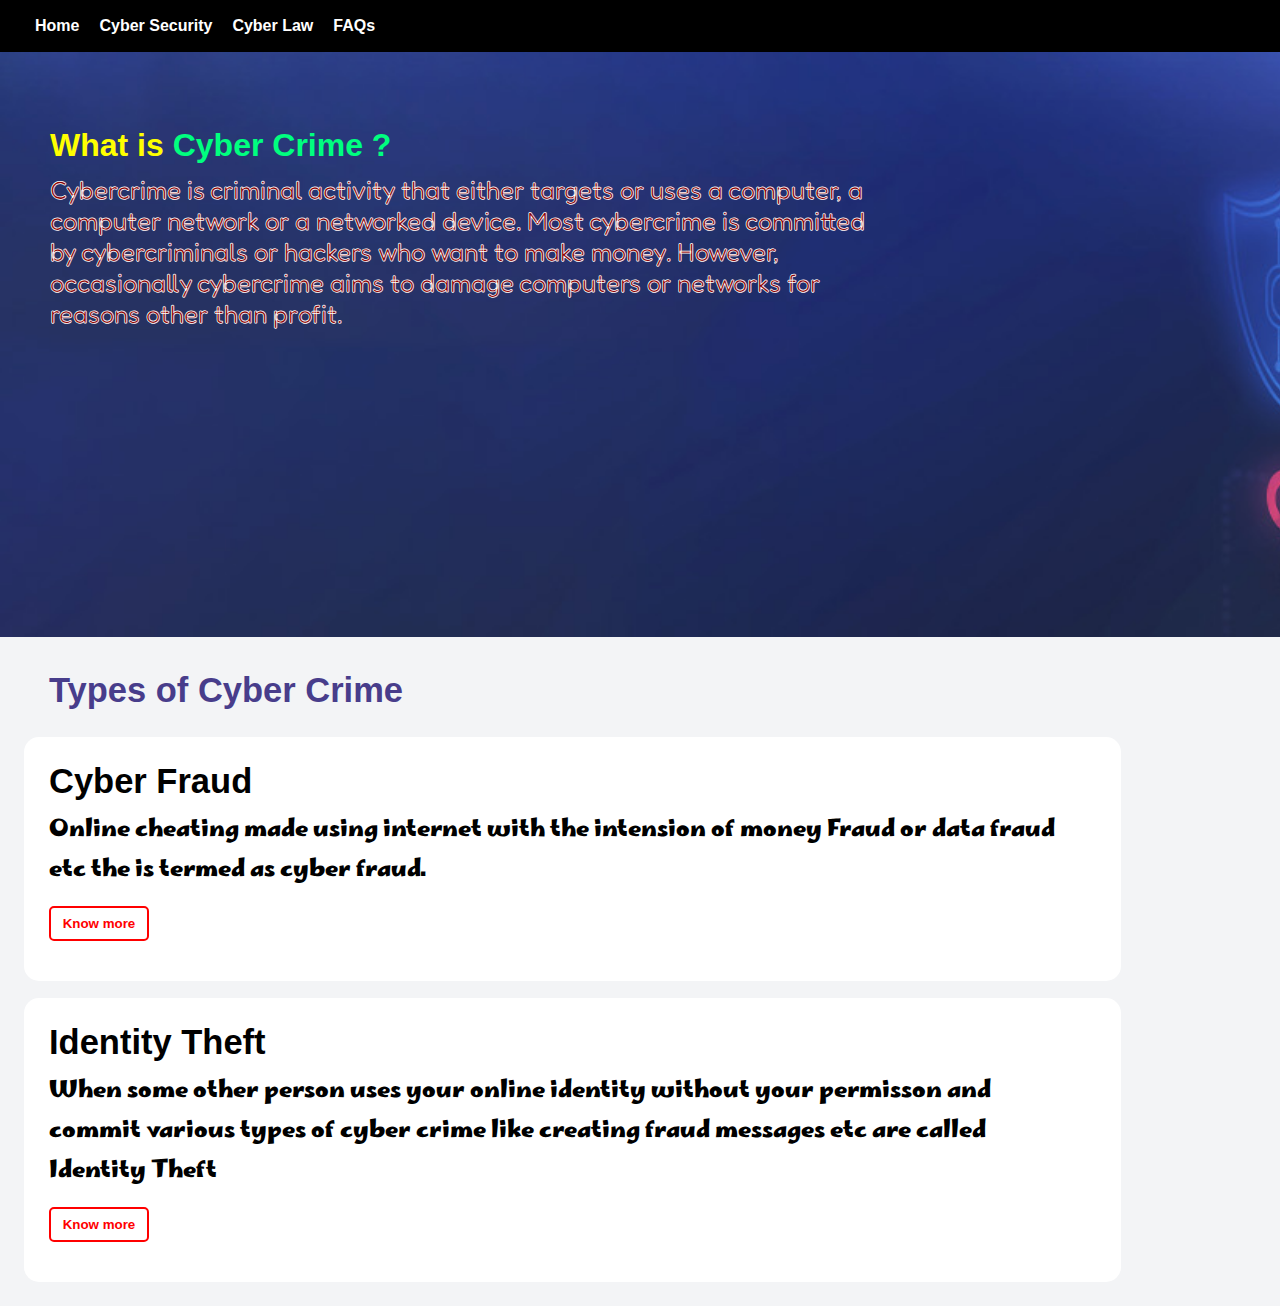
<file: index.html>
<!DOCTYPE html>
<html lang="en">

<head>
    <link rel="stylesheet" href="css/style.css">
    <link rel="stylesheet" media="screen and (max-width:688px)" href="css/phone.css">
    <meta charset="UTF-8">
    <meta http-equiv="X-UA-Compatible" content="IE=edge">
    <meta name="viewport" content="width=device-width, initial-scale=1.0">
    <title>Home</title>
    <link rel="preconnect" href="https://fonts.gstatic.com">
    <link href="https://fonts.googleapis.com/css2?family=Acme&display=swap" rel="stylesheet">
    <link rel="preconnect" href="https://fonts.googleapis.com">
    <link rel="preconnect" href="https://fonts.gstatic.com" crossorigin>
    <link href="https://fonts.googleapis.com/css2?family=Fredoka+One&display=swap" rel="stylesheet">

</head>

<body>
    <header>
        <nav class="navbar h-nav-resp">
            <ul class="nav-list v-class-resp">
                <li><a href="index.html">Home</a></li>
                <li><a href="prevention.html">Cyber Security</a></li>
                <li><a href="law.html">Cyber Law</a></li>
                <li><a href="Faqs.html">FAQs</a></li>
            </ul>

            <div class="burger">
                <div class="line"></div>
                <div class="line"></div>
                <div class="line"></div>
            </div>
        </nav>
    </header>
    <main>
     
        <section id="home">
            <div class="box background">
                <div class="home">
                    <h1 class="title">What is <span style="color: springgreen;">Cyber Crime ?</span></h1>
                    <p class="paras">Cybercrime is criminal activity that either targets or uses a computer, a computer
                        network or a networked device. Most cybercrime is committed by cybercriminals or hackers who
                        want to make money. However, occasionally cybercrime aims to damage computers or networks for
                        reasons other than profit.</p>

                </div>
            </div>

            </div>

            <div id="list">
                <h2 class="listtitle" style="padding: 10px 25px; color: darkslateblue;">Types of Cyber Crime</h2>
                <div class="item">
                    <a href="fraud.html" class="listtitle">
                        <h2>Cyber Fraud</h2>
                    </a>
                    <p class="para">Online cheating made using internet with the intension of money Fraud or data fraud
                        etc the is termed as cyber fraud.</p>
                    <button class="btn"><a href="fraud.html"><b> Know more</b></a></button>
                </div>

                <div class="item"><a href="identity.html" class="listtitle">
                        <h2>Identity Theft</h2>
                    </a>
                    <p class="para">When some other person uses your online identity without your permisson and commit
                        various types of cyber crime like creating fraud messages etc are called Identity Theft</p>
                    <button class="btn"><a href="identity.html"><b> Know more</b></a></button>
                </div>



        </section>



        </div>
    </main>

    <script src="script.js"></script>
</body>

</html>
</file>
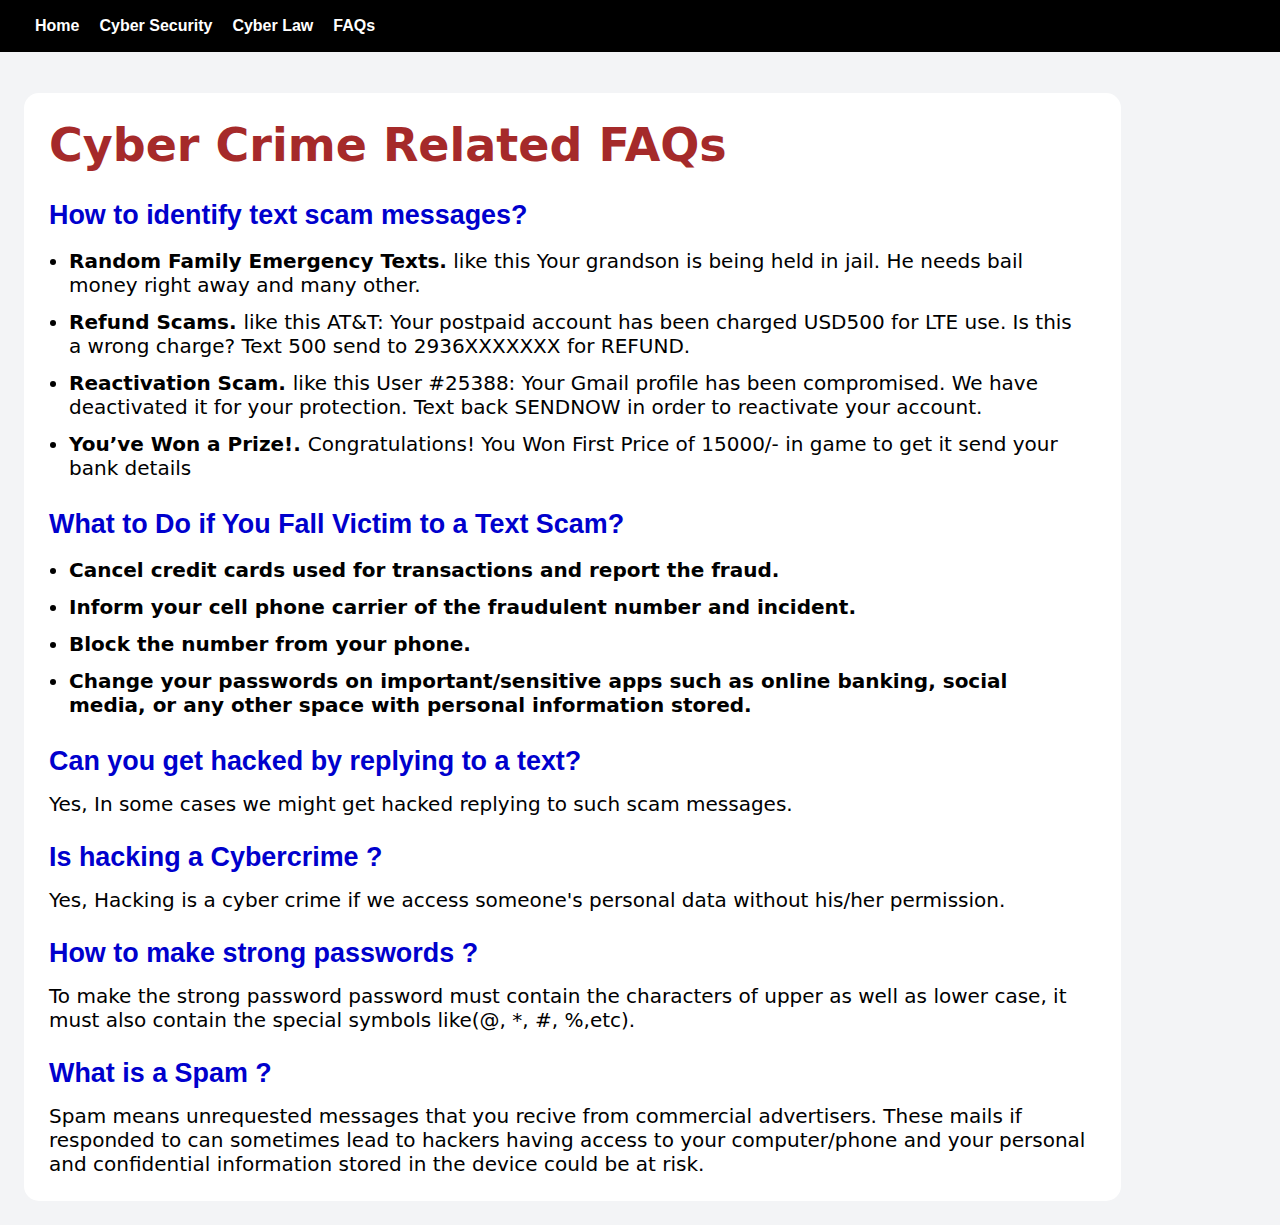
<file: Faqs.html>
<!DOCTYPE html>
<html lang="en">

<head>
    <meta charset="UTF-8">
    <meta http-equiv="X-UA-Compatible" content="IE=edge">
    <meta name="viewport" content="width=device-width, initial-scale=1.0">
    <title>About Fraud</title>
    <link rel="stylesheet" href="css/style.css">
    <link rel="stylesheet" media="screen and (max-width:688px)" href="css/phone.css">

</head>

<body style="--tw-bg-opacity: 1;
background-color: rgb(243 244 246/var(--tw-bg-opacity));">

<header>
    <nav class="navbar h-nav-resp">
        <ul class="nav-list v-class-resp">
            <li><a href="index.html">Home</a></li>
            <li><a href="prevention.html">Cyber Security</a></li>
            <li><a href="law.html">Cyber Law</a></li>
            <li><a href="Faqs.html">FAQs</a></li>

        </ul>

        <div class="burger">
            <div class="line"></div>
            <div class="line"></div>
            <div class="line"></div>
        </div>
    </nav>
</header>
    <div id="list">
        <div class="item" >
            <div>
                <h1 style="color: brown;font-family: system-ui;" class="listtitle" >Cyber Crime Related FAQs </h1><br>
                <h3 style="color:mediumblue ;" class="listtitle">How to identify text scam messages?</h3>
                <ul style="padding:3px 20px ;" type="disk">
                    
                    
                    <li class="font"><span >Random Family Emergency Texts.</span> like this Your grandson is being held in jail. He needs bail money right away and many other.</li>
                    <li class="font"><span > Refund Scams. </span> like this AT&T: Your postpaid account has been charged USD500 for LTE use. Is this a wrong charge? Text 500 send to 2936XXXXXXX for REFUND.</li>
                    <li class="font"><span >Reactivation Scam. </span> like this User #25388: Your Gmail profile has been compromised. We have deactivated it for your protection. Text back SENDNOW in order to reactivate your account.</li>
                    <li class="font"><span >You’ve Won a Prize!. </span> Congratulations! You Won First Price of 15000/- in game to get it send your bank details</li>
                    
                </ul>
                    
<br>
                <h3 style="color:mediumblue ;" class="listtitle">What to Do if You Fall Victim to a Text Scam?</h3>
                <ul style="padding:3px 20px ;" type="disk">
                    
                    
                    <li class="font"><span >Cancel credit cards used for transactions and report the fraud.</span> </li>
                    <li class="font"><span > Inform your cell phone carrier of the fraudulent number and incident. </span></li>
                    <li class="font"><span >Block the number from your phone. </span></li>
                    <li class="font"><span >Change your passwords on important/sensitive apps such as online banking, social media, or any other space with personal information stored. </span> </li>
                    
                </ul><br>
                <h3 style="color:mediumblue ;" class="listtitle">Can you get hacked by replying to a text?</h3>
                <p class="font">Yes, In some cases we might get hacked replying to such scam messages.</p>
               
                <br>
                <h3 style="color:mediumblue ;" class="listtitle">Is hacking a Cybercrime ?</h3>
                <p class="font">Yes, Hacking is a cyber crime if we access someone's personal data without his/her permission. </p>
                <br>
                <h3 style="color:mediumblue ;" class="listtitle">How to make strong passwords ?</h3>
                <p class="font">To make the strong password password must contain the characters of upper as well as lower case, it must also contain the special symbols like(@, *, #, %,etc).</p>
                <br>
                <h3 style="color:mediumblue ;" class="listtitle">What is a Spam ?</h3>
                <p class="font">Spam means unrequested messages that you recive from commercial advertisers. These mails if responded to can sometimes lead to hackers having access
                    to your computer/phone and your personal and confidential information stored in
                    the device could be at risk.</p>
                
                
                    
               

              
               
         
            </div>
            
            
                
                
            

        </div>

        <script src="script.js"></script>
</body>

</html>
</file>
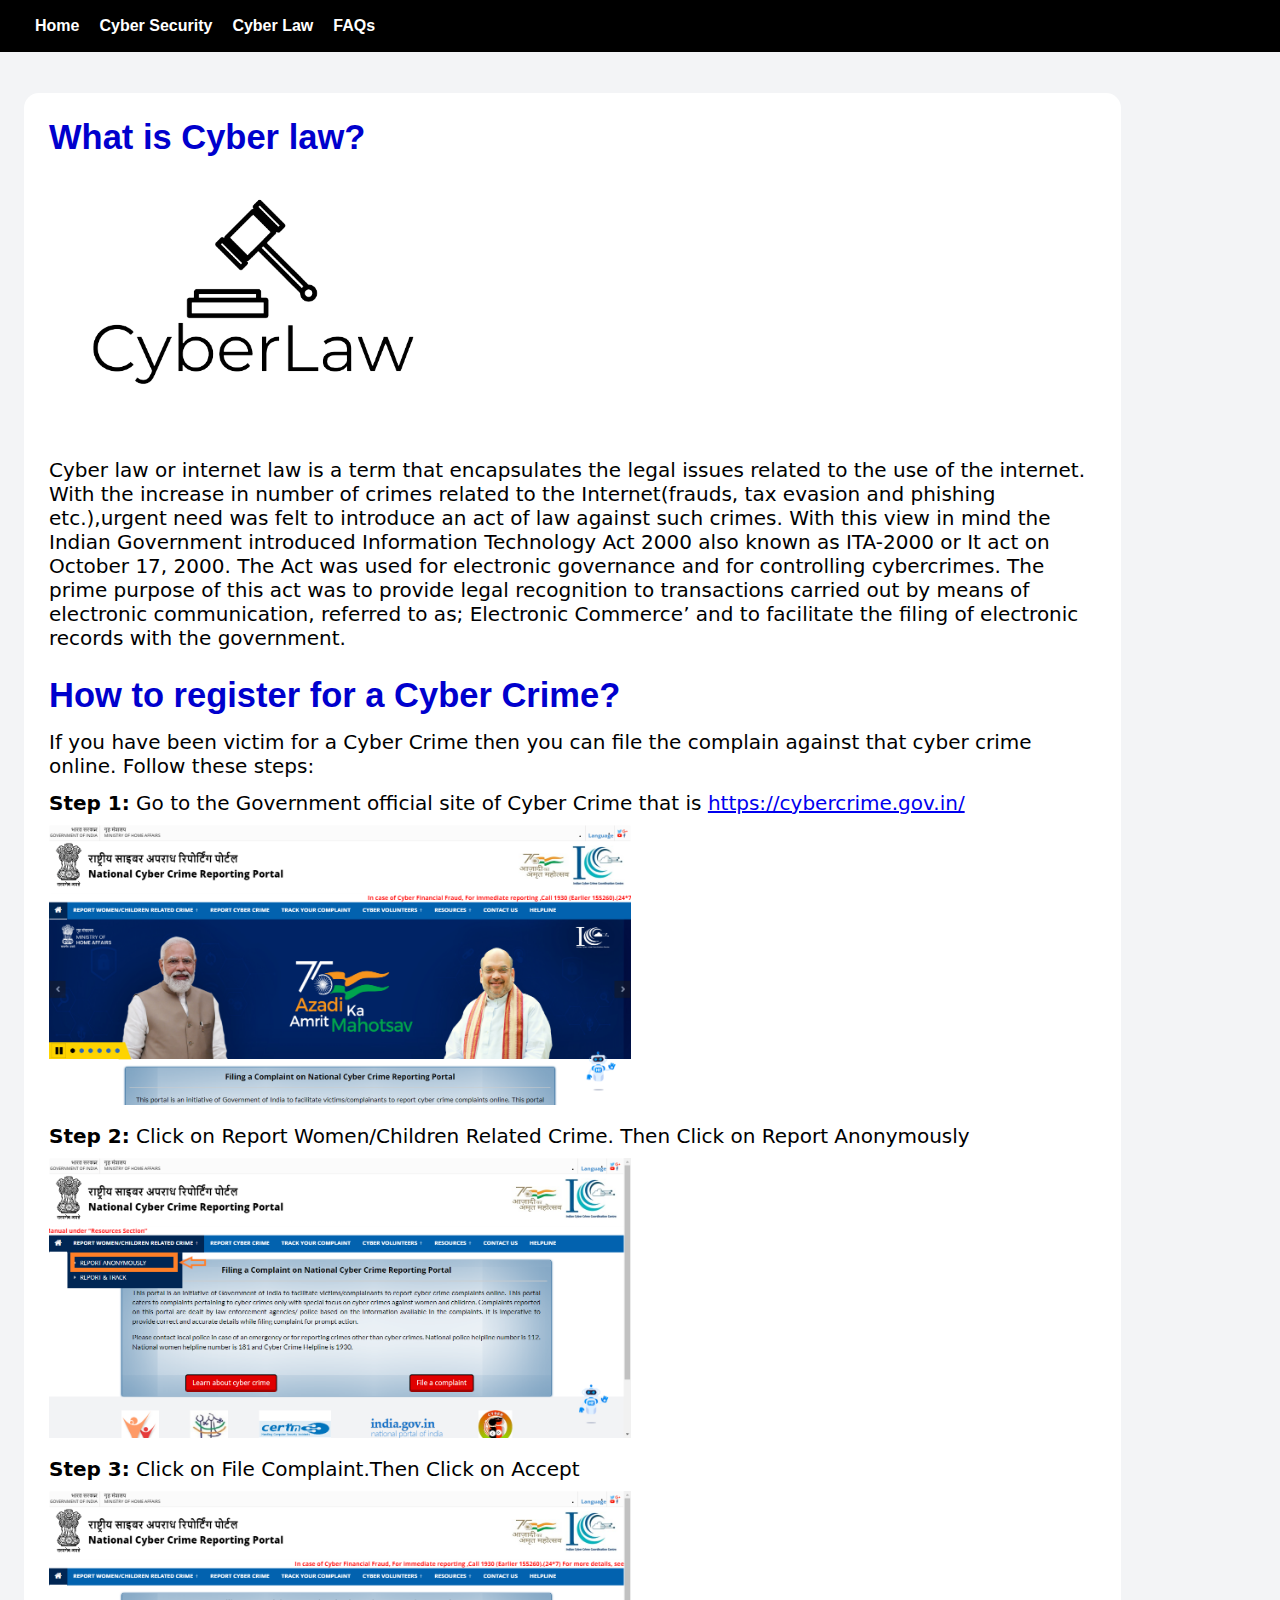
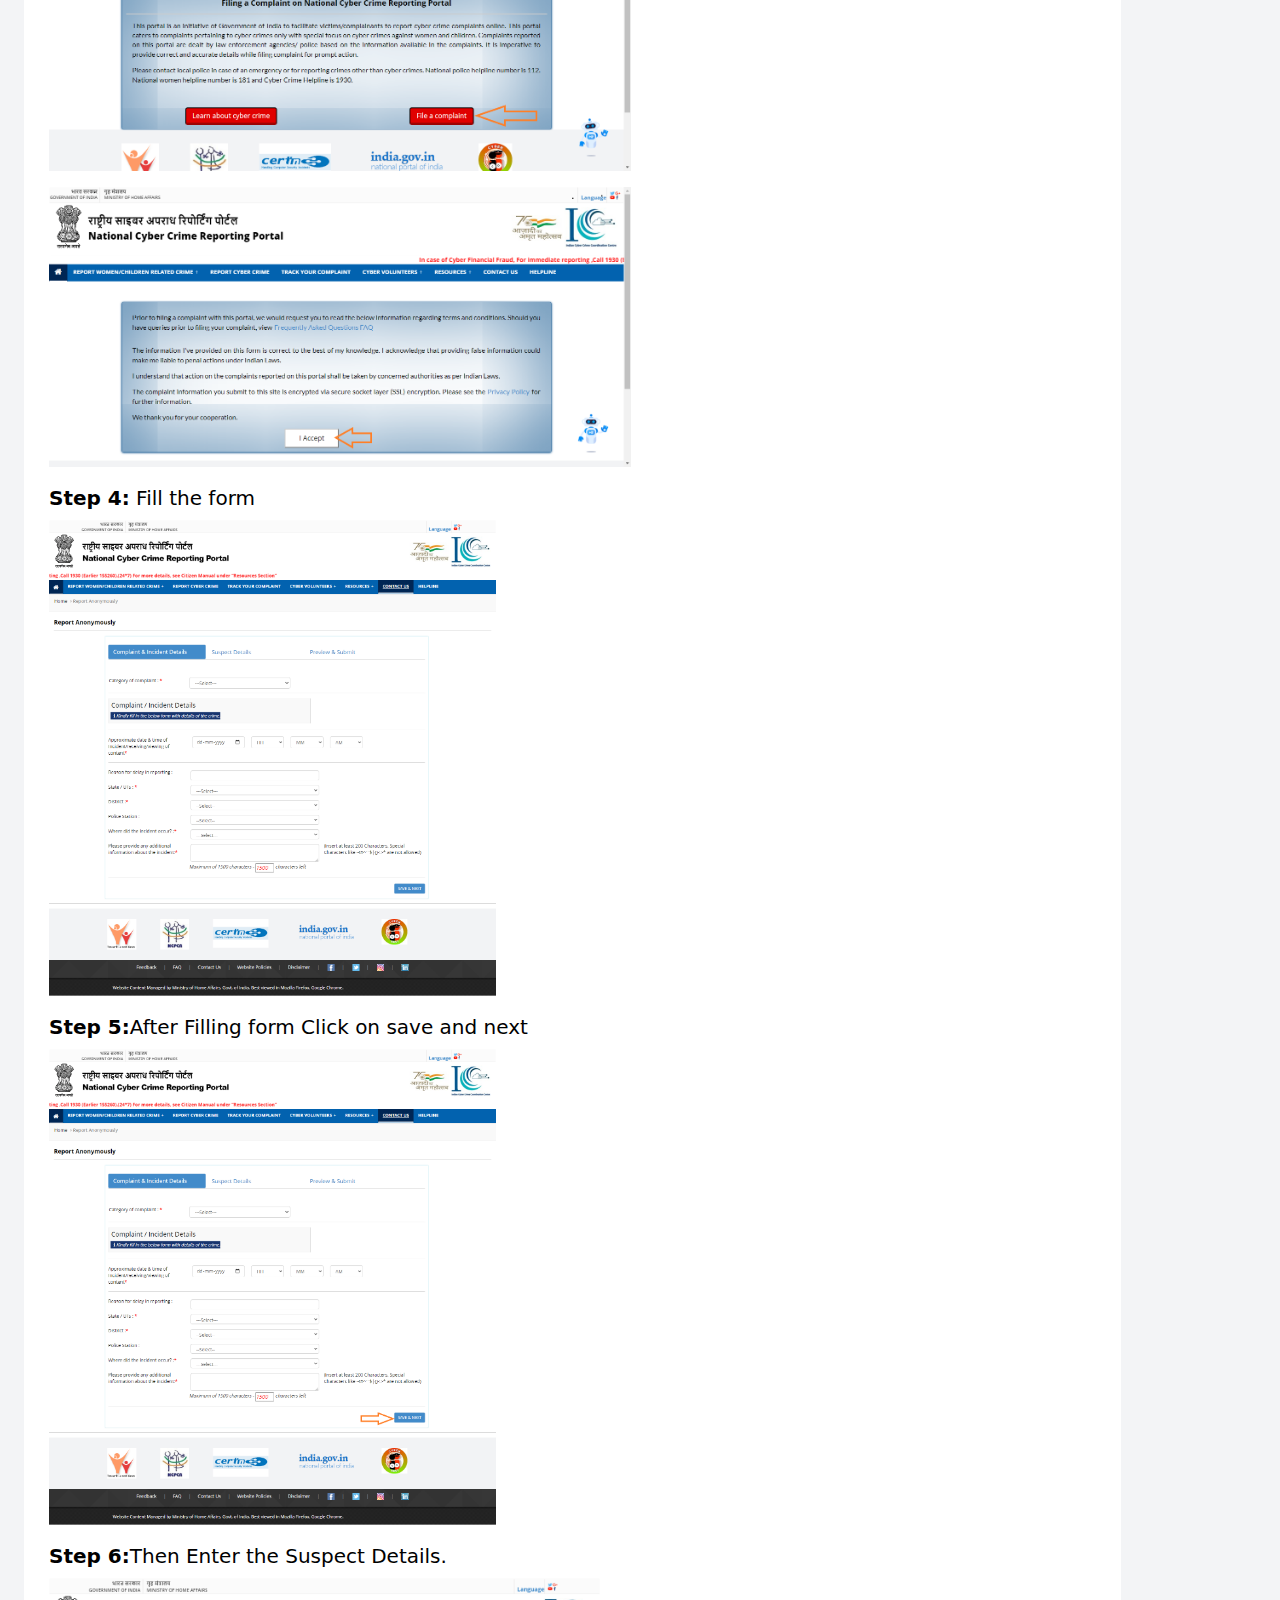
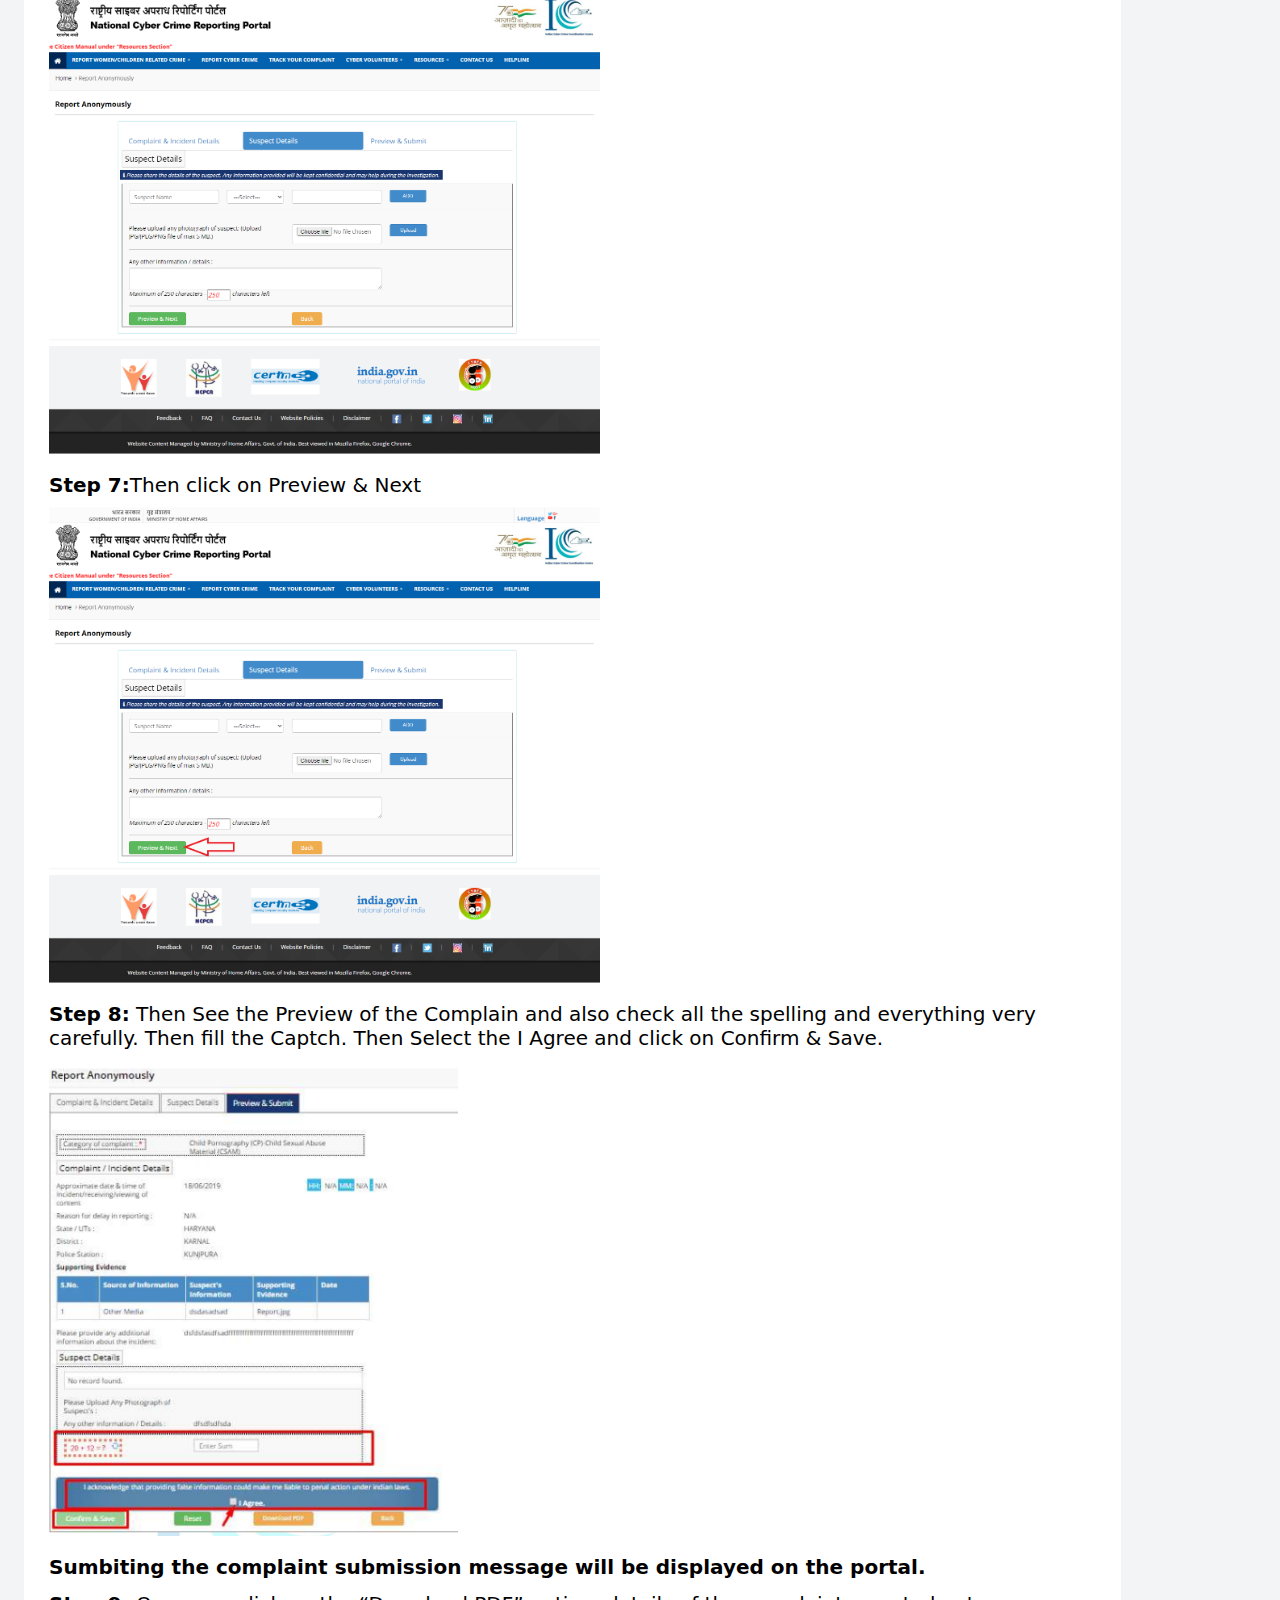
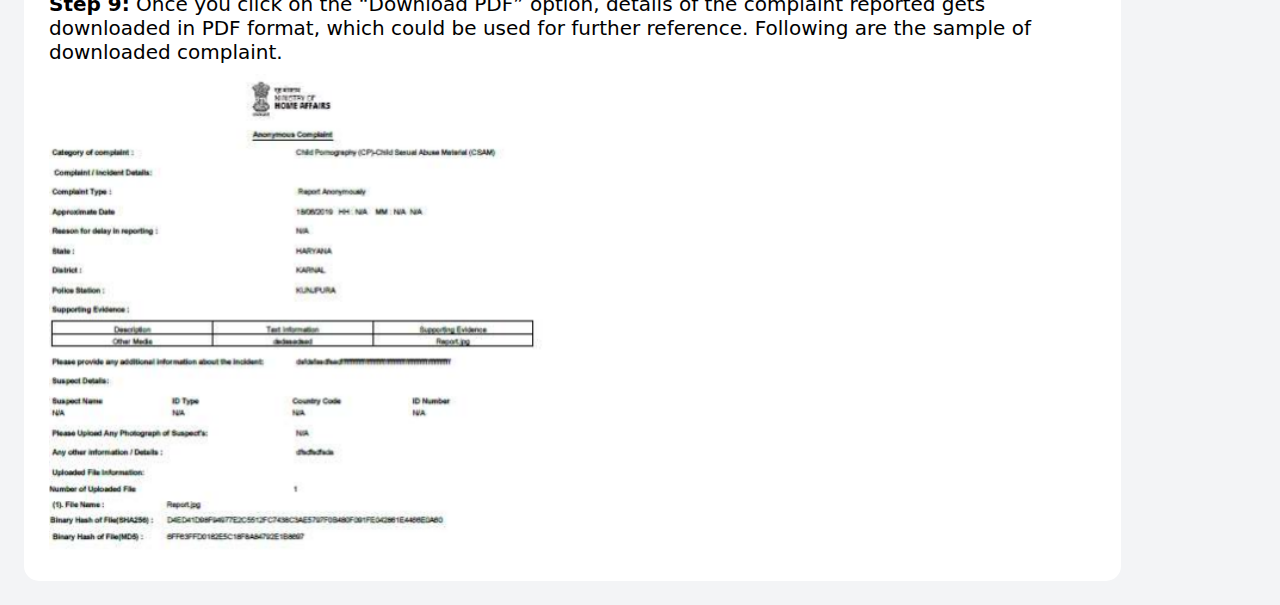
<file: law.html>
<!DOCTYPE html>
<html lang="en">

<head>
    <meta charset="UTF-8">
    <meta http-equiv="X-UA-Compatible" content="IE=edge">
    <meta name="viewport" content="width=device-width, initial-scale=1.0">
    <title>About Fraud</title>
    <link rel="stylesheet" href="css/style.css">
    <link rel="stylesheet" media="screen and (max-width:688px)" href="css/phone.css">

</head>

<body style="--tw-bg-opacity: 1;
background-color: rgb(243 244 246/var(--tw-bg-opacity));">

<header>
    <nav class="navbar h-nav-resp">
        <ul class="nav-list v-class-resp">
            <li><a href="index.html">Home</a></li>
            <li><a href="prevention.html">Cyber Security</a></li>
            <li><a href="law.html">Cyber Law</a></li>
            <li><a href="Faqs.html">FAQs</a></li>
        </ul>

        <div class="burger">
            <div class="line"></div>
            <div class="line"></div>
            <div class="line"></div>
        </div>
    </nav>
</header>
    <div id="list">
        <div class="item" >
            <div>
                
                <h2 style="color:mediumblue ;" class="listtitle">What is Cyber law?</h2>
                <img src="img/cyberlaw.png" alt="" srcset="" class="img-card">
                <p class="font" >Cyber law or internet law is a term that encapsulates the legal issues related to the
                    use of the internet. With the increase in number of crimes related to the Internet(frauds, tax
                    evasion and phishing etc.),urgent need was felt to introduce an act of law against such crimes. With
                    this view in mind the Indian Government introduced Information Technology Act 2000 also known as
                    ITA-2000 or It act on October 17, 2000. The Act was used for electronic governance and for
                    controlling cybercrimes. The prime purpose of this act was to provide legal recognition to
                    transactions carried out by means of electronic communication, referred to as; Electronic Commerce’
                    and to facilitate the filing of electronic records with the government.</p>
                    
                <br>
                <h2 style="color:mediumblue ;" class="listtitle">How to register for a Cyber Crime?</h2>
                <p class="font">If you have been victim for a Cyber Crime then you can file the complain against that
                    cyber crime online. Follow these steps:</p>
                <p class="font"><span>Step 1:</span> Go to the Government official site of Cyber Crime that is <a
                        href="https://cybercrime.gov.in/">https://cybercrime.gov.in/</a></p>
                <img src="img/register_screenshot/1.png" alt="" srcset="" class="img-card my-10">
                <p class="font"><span>Step 2:</span> Click on Report Women/Children Related Crime. Then Click on Report
                    Anonymously</p>
                <img src="img/register_screenshot/2.png" alt="" srcset="" class="img-card my-10">
                <p class="font"><span>Step 3:</span> Click on File Complaint.Then Click on Accept </p>
                <img src="img/register_screenshot/3.png" alt="" srcset="" class="img-card my-10">
                <img src="img/register_screenshot/4.png" alt="" srcset="" class="img-card my-10">
                <p class="font"><span>Step 4:</span> Fill the form </p>
                <img src="img/register_screenshot/5.png" style="height: 476px;" alt="" srcset="" class="img-card my-10">
                <p class="font"><span>Step 5:</span>After Filling form Click on save and next</p>
                <img src="img/register_screenshot/6.png" style="height: 476px;" alt="" srcset="" class="img-card my-10">
                <p class="font"><span>Step 6:</span>Then Enter the Suspect Details.</p>
                <img src="img/register_screenshot/7.png" style="height: 476px;" alt="" srcset="" class="img-card my-10">
                <p class="font"><span>Step 7:</span>Then click on Preview & Next</p>
                <img src="img/register_screenshot/8.png" style="height: 476px;" alt="" srcset="" class="img-card my-10">
                <p class="font"><span>Step 8:</span> Then See the Preview of the Complain and also check all the spelling and everything very carefully. Then fill the Captch. Then Select the I Agree and click on Confirm & Save.</p>
                <img src="img/register_screenshot/9.png" style="height: 476px;" alt="" srcset="" class="img-card my-10">
                <p class="font"><b>Sumbiting the complaint submission message will be displayed on the portal. </b></p>
                <p class="font"><span>Step 9:</span> Once you click on the “Download PDF” option, details of the complaint reported gets downloaded in PDF format, which could be used for further reference. Following are the sample of downloaded complaint.</p>
                <img src="img/register_screenshot/10.png" style="height: 476px;" alt="" srcset=""
                    class="img-card my-10">



         
            </div>
            
            
                
                
            

        </div>

        <script src="script.js"></script>
</body>

</html>
</file>
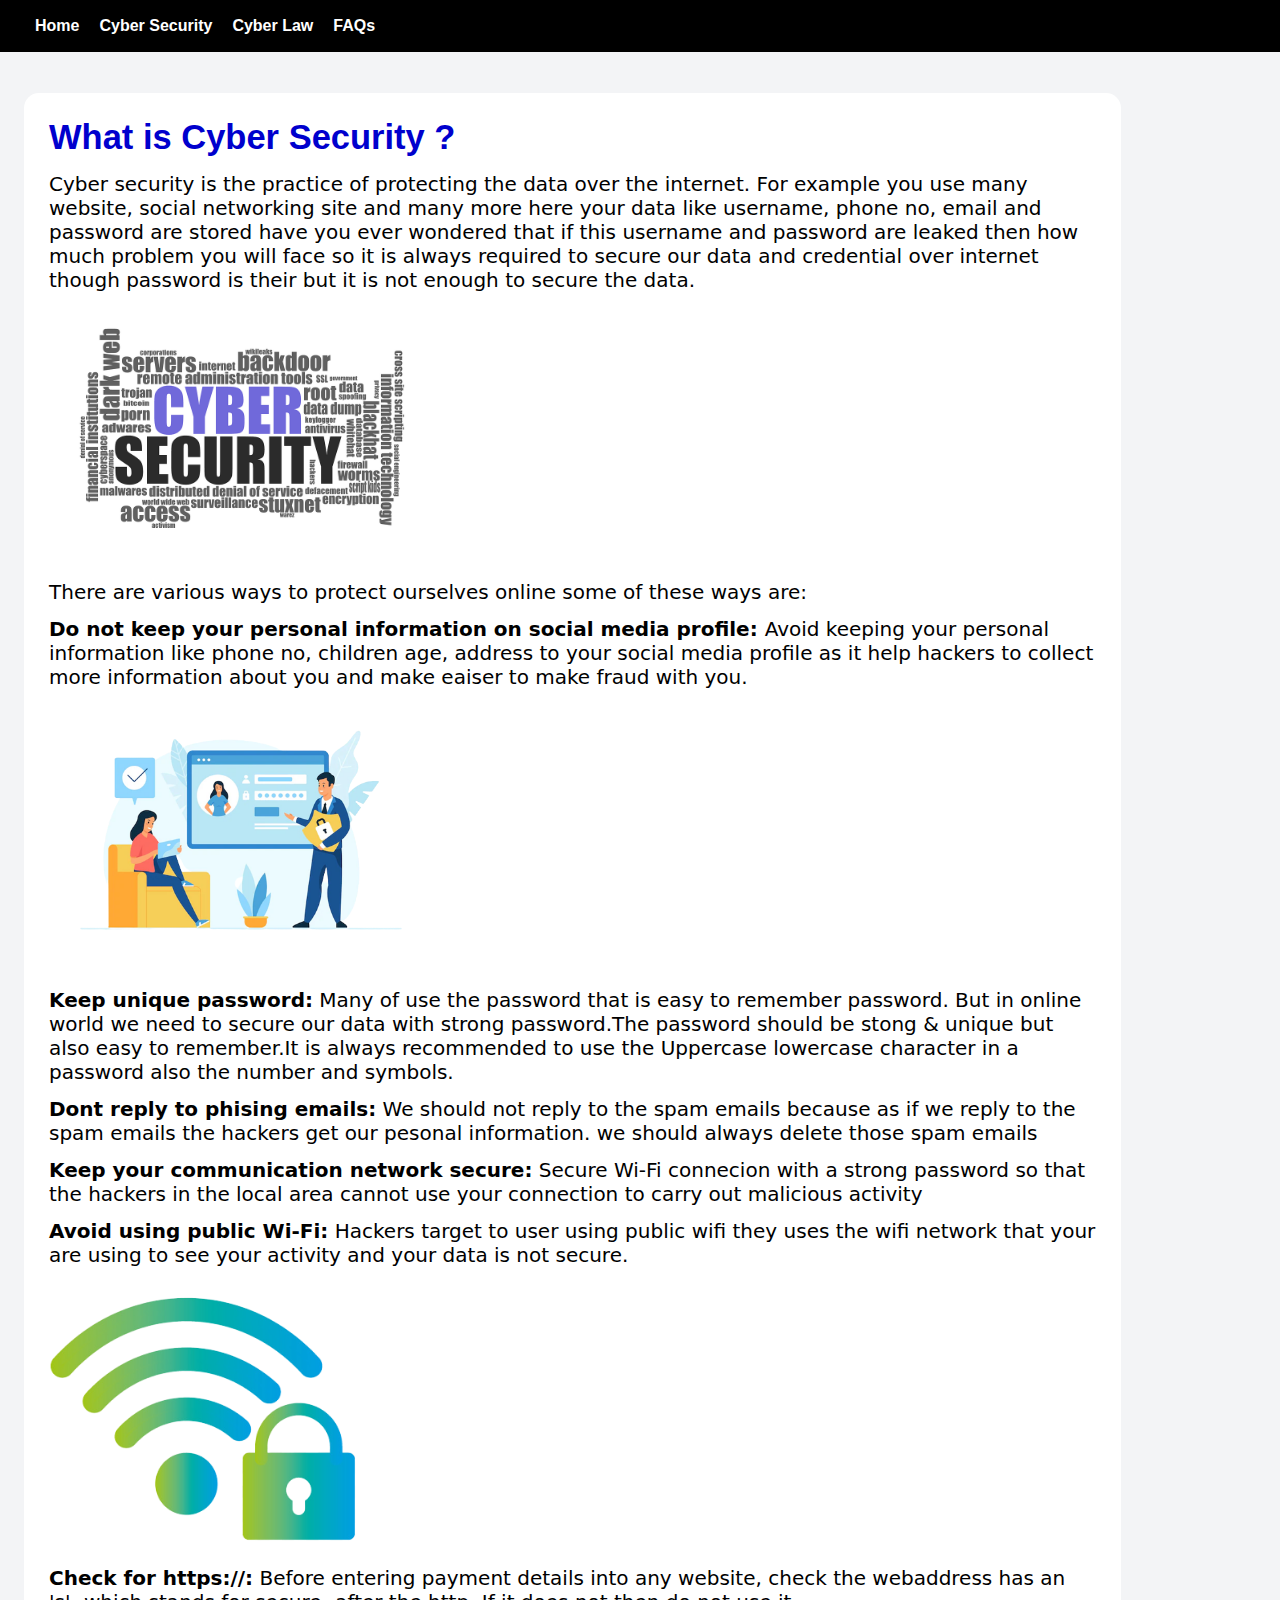
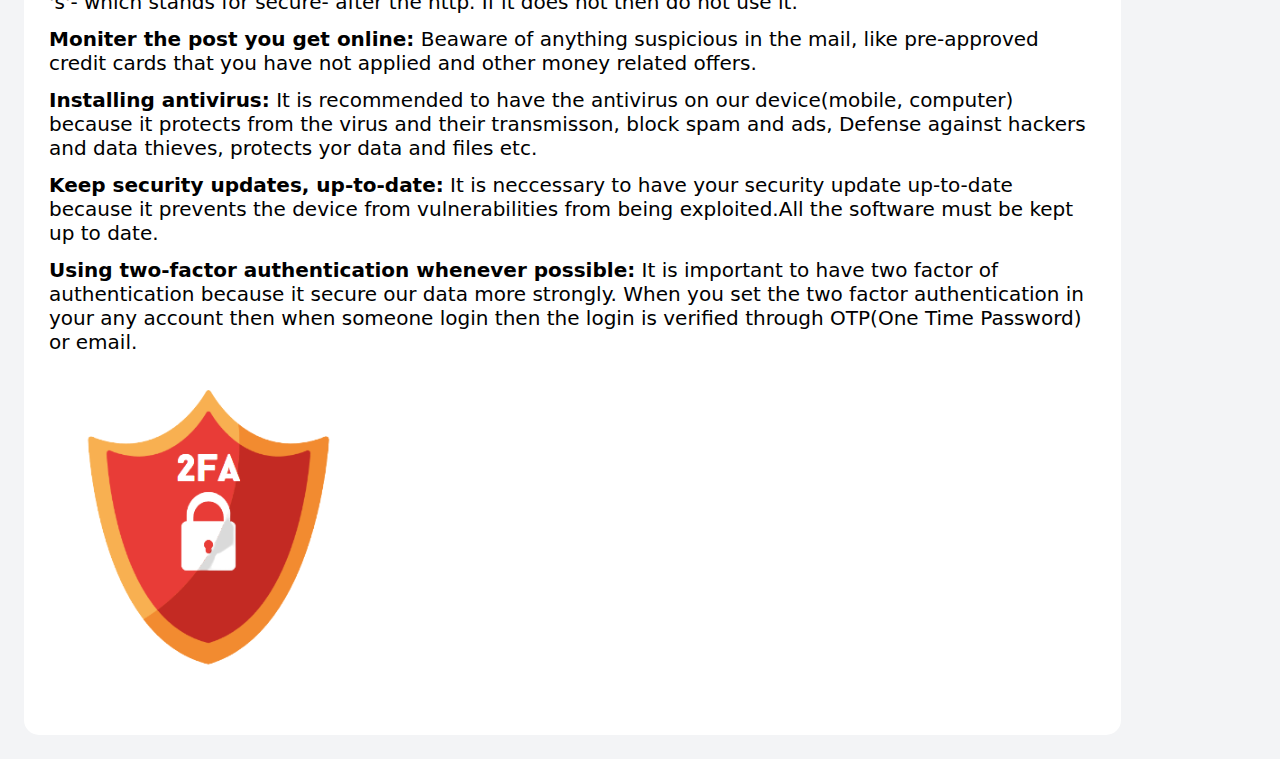
<file: prevention.html>
<!DOCTYPE html>
<html lang="en">

<head>
    <meta charset="UTF-8">
    <meta http-equiv="X-UA-Compatible" content="IE=edge">
    <meta name="viewport" content="width=device-width, initial-scale=1.0">
    <title>About Fraud</title>
    <link rel="stylesheet" href="css/style.css">
    <link rel="stylesheet" media="screen and (max-width:688px)" href="css/phone.css">
</head>

<body style="--tw-bg-opacity: 1;
background-color: rgb(243 244 246/var(--tw-bg-opacity));">

<header>
    <nav class="navbar h-nav-resp">
        <ul class="nav-list v-class-resp">
            <li><a href="index.html">Home</a></li>
            <li><a href="prevention.html">Cyber Security</a></li>
            <li><a href="law.html">Cyber Law</a></li>
            <li><a href="Faqs.html">FAQs</a></li>
        </ul>

        <div class="burger">
            <div class="line"></div>
            <div class="line"></div>
            <div class="line"></div>
        </div>
    </nav>
</header>
    <div id="list">
        <div class="item" >
            
                <h2 style="color:mediumblue ;" class="listtitle">What is Cyber Security ?</h2>
                <p class="font">Cyber security is the practice of protecting the data over the internet. For example you use many website, social networking site and many more here your data like username, phone no, email and password are stored have you ever wondered that if this username and password are leaked then how much problem you will face so it is always required to secure our data and credential over internet though password is their but it is not enough to secure the data.</p>
                <img src="img/cyber security/cyber-security.png" alt="" srcset="" class="img-card">    
            
                <p class="font" style="padding-top:2px;">There are various ways to protect ourselves online some of
                    these ways are:</p>
                <p class="font"><span>Do not keep your personal information on social media profile: </span>Avoid
                    keeping your personal information like phone no, children age, address to your social media profile
                    as it help hackers to collect more information about you and make eaiser to make fraud with you.</p>
                    <img src="img/cyber security/personal.png" alt="" srcset="" class="img-card">
                <p class="font"><span>Keep unique password:</span> Many of use the password that is easy to remember
                    password. But in online world we need to secure our data with strong password.The password should be
                    stong & unique but also easy to remember.It is always recommended to use the Uppercase lowercase
                    character in a password also the number and symbols. </p>
                <p class="font"><span>Dont reply to phising emails:</span> We should not reply to the spam emails
                    because as if we reply to the spam emails the hackers get our pesonal information. we should always
                    delete those spam emails</p>
                <p class="font"><span>Keep your communication network secure:</span> Secure Wi-Fi connecion with a
                    strong password so that the hackers in the local area cannot use your connection to carry out
                    malicious activity</p>
                <p class="font"><span>Avoid using public Wi-Fi:</span> Hackers target to user using public wifi they
                    uses the wifi network that your are using to see your activity and your data is not secure. </p>
                    <img src="img/cyber security/wifi.png" alt="" srcset="" class="img-card">
                <p class="font"><span>Check for https://:</span> Before entering payment details into any website, check
                    the webaddress has an 's'- which stands for secure- after the http. If it does not then do not use
                    it.</p>
                <p class="font"><span>Moniter the post you get online:</span> Beaware of anything suspicious in the
                    mail, like pre-approved credit cards that you have not applied and other money related offers.</p>
                <p class="font"><span>Installing antivirus:</span> It is recommended to have the antivirus on our
                    device(mobile, computer) because it protects from the virus and their transmisson, block spam and
                    ads, Defense against hackers and data thieves, protects yor data and files etc.</p>
                <p class="font"><span>Keep security updates, up-to-date:</span> It is neccessary to have your security
                    update up-to-date because it prevents the device from vulnerabilities from being exploited.All the
                    software must be kept up to date. </p>
                <p class="font"><span>Using two-factor authentication whenever possible:</span> It is important to have
                    two factor of authentication because it secure our data more strongly. When you set the two factor
                    authentication in your any account then when someone login then the login is verified through
                    OTP(One Time Password) or email.</p>


                <img src="img/cyber security/twofactor.png" style="    padding: 35px;" alt="" srcset="" class="img-card">
                
         

        </div>

        <script src="script.js"></script>
</body>

</html>
</file>
<file: css/style.css>
@import url('https://fonts.googleapis.com/css2?family=Lilita+One&display=swap');
@import url('https://fonts.googleapis.com/css2?family=Marhey:wght@300&display=swap');

*{
    margin: 0;
    padding: 0;
}
/* Navbar */
.navbar{
    background-size: cover;
    display: flex;
    align-items: center;
    background: black;
    
}
.nav-list{
    display: flex;
    align-items: center;
    margin-left: 25px;
}
.nav-list li a{
    text-decoration: none;
    font-family: 'Oswald', sans-serif;
    padding: 0px 10px;
    color: white;
    font-weight: 600;
}

.nav-list li{
    padding: 17px 0;
    list-style: none;
}




/* Hamburger */
.burger{
    position: absolute;
    cursor: pointer;
    right: 5%;
    top: 8px;
    display: none;
    
}
.line{
    width: 33px;
    background-color: white;
    height: 4px;
    margin: 4px 3px;
}

/* home */



.background{
    background: url('../img/background.jpg');
    background-size:cover;
     
}
.box{
    height: 65vh;
    width: 100%;
    margin: 0;
    padding: 0;
}

.title{
    text-align: left;
    justify-content: center;
    align-items: center;
    color: yellow;
    font-family:-apple-system, BlinkMacSystemFont, 'Segoe UI', Roboto, Oxygen, Ubuntu, Cantarell, 'Open Sans', 'Helvetica Neue', sans-serif;
    font-size: 2rem;
    padding-top: 75px;
    padding-left: 50px;
}
.paras{
    color: darkred;
    padding: 10px 50px;
    max-width: 52rem;
    font-size: 25.5px;
    font-family: 'Fredoka One';
    text-align: left;
    justify-content: center;
    align-items: center;
    -webkit-text-stroke: .75px white;

}
/*list*/
#list{
    text-align: left;
    font-size: 23px;
    padding: 1.5rem;
    --tw-bg-opacity: 1;
    background-color: rgb(243 244 246/var(--tw-bg-opacity));
}

.item{
    
    width: 85%;
    list-style: none;
    background-color: white;
    padding: 25px;
    border-radius: 15px;
    margin-top: 17px;
}
.listtitle{
    text-decoration: none;
    color: black;
    font-family: 'Noto Sans HK', sans-serif;
    margin-bottom: 2px;
}
.btn a{
    color: red;
    text-decoration: none;

}
.btn:hover{
    background-color: red;
    color: white;
}
.btn a:hover{
    color: white;
}
.btn{
    height: 35px;
    width: 100px;
    margin: 15px 0;
    background: none;
    border: 2px solid red;
    border-radius: 5px;
}
.para{
    padding-top: 10px;
    max-width: 64rem;
    font-family: 'Marhey', cursive;
    font-weight: bold;

}
.font{
    font-family:system-ui, -apple-system, BlinkMacSystemFont, 'Segoe UI', Roboto, Oxygen, Ubuntu, Cantarell, 'Open Sans', 'Helvetica Neue', sans-serif;
    font-size: 20px;
    padding-top: 13px;
}



/* Card */
.img-card{
    height: 280px;
}
.card{
    border: 1.5px solid gray;
    width: 15rem;
    padding: 23px 10px;
    border-radius: 14px;
    justify-content: center;
    text-align: center;
    margin: 10px;
}
.card-body span{
    color: blueviolet;
    font-family: cursive;
    font-weight: bold;
    font-size: 1.5rem;
}
.card-body p{
    font-family: cursive;
    color: lightslategray;
    
}
.card button{

    margin-top: 13px;
    background-color: #007bff;
    border: 1px solid #007bff;
    padding: 9px 25px; 
    border-radius: 10px;
}
.card button a{
    text-decoration: none;
    color: white;
}
.card-template{
    display: flex;
    justify-content: center;
    margin: 15px 0;
    flex-wrap: wrap;
}
/*list*/
.style-resize > li::before {
    content: '';
    display: inline-block;
    height: 50px;
    width: 50px;
    background-size: cover;
    background-image: url('/img/fraud/alert.png');



    vertical-align: middle;
  }
.font span{
    font-weight:bold ;
}
.my-10{
    margin-top: 10px;
}
</file>
<file: css/phone.css>
/*Navbar*/
.navbar{
    flex-direction: column;
    transition:all 0.5s ease-out; 
    height: 11rem;
    justify-content: center;
}
.nav-list{
    flex-direction: column;
}
.nav-list li {
    padding: 12px 0;
    
}
.h-nav-resp{
    height: 45px;
   
}
.v-class-resp{
    opacity: 0;
    display: none;
    
}
/* Hamburger */
.burger{
    display: block;
   }
/*Other*/
.paras{
    text-align: center;
}
.title{
    text-align: center;
    padding-left: 0;
}
.box{
    height: auto;
}
.img-card{
    max-width: -webkit-fill-available;
    height: auto;
}
.listtitle span{
    font-size: 37px;
}
.center{
    text-align: center;
}
</file>
